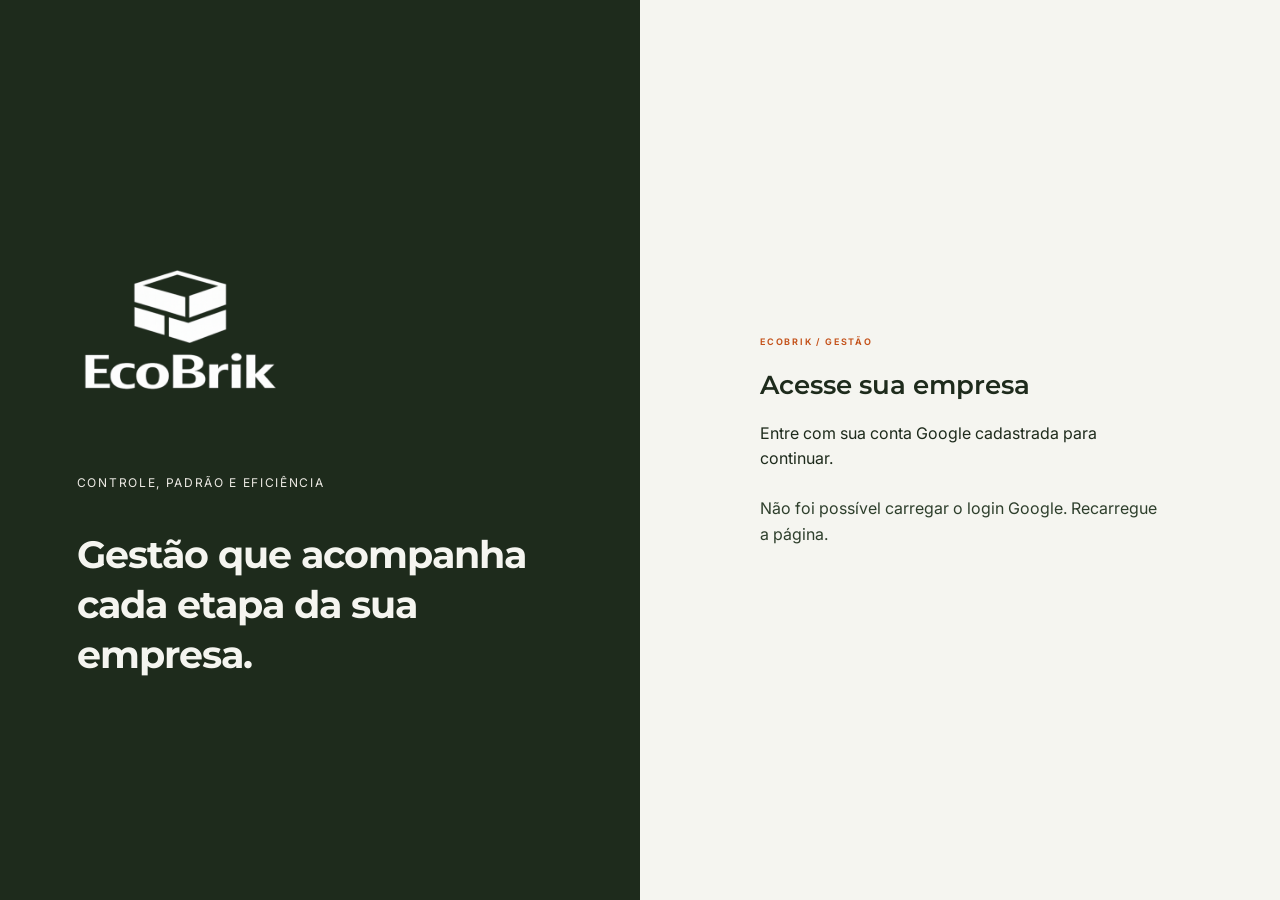
<file: index.html>
<!doctype html>
<html lang="pt-BR"><head><meta charset="utf-8"><meta name="viewport" content="width=device-width,initial-scale=1"><meta name="theme-color" content="#1E2B1C"><title>Visão geral · EcoBrik</title><link rel="icon" href="assets/img/logo-colorida-512.webp" type="image/webp"><link rel="stylesheet" href="assets/css/style.css"><script src="assets/js/config.js" defer></script><script src="assets/js/login.js" defer></script></head><body data-page="dashboard"><div id="app"></div><noscript>Ative JavaScript para entrar na plataforma EcoBrik com Google.</noscript></body></html>
</file>
<file: assets/css/style.css>
@font-face{font-family:Inter;src:url('../fonts/Inter-variable.woff2') format('woff2');font-weight:100 900;font-display:swap}
@font-face{font-family:Montserrat;src:url('../fonts/Montserrat-variable.woff2') format('woff2');font-weight:100 900;font-display:swap}
:root{--green:#1E2B1C;--green2:#2E3F2C;--lime:#EDEAE4;--bg:#F5F5F0;--ink:#1E2B1C;--muted:#566050;--border:#e5e9e1;--earth:#C4521A;--radius:14px}*{box-sizing:border-box}body{margin:0;background:var(--bg);color:var(--ink);font:14px/1.5 "Inter",Arial,sans-serif}button,input,select{font:inherit}button,a,input,select{outline-offset:4px}button:focus-visible,a:focus-visible,input:focus-visible,select:focus-visible{outline:3px solid #87ab62}button{cursor:pointer}a{color:inherit;text-decoration:none}button{border:0}img{display:block}h1,h2,h3,p{margin:0}h2{font-size:16px;font-weight:650}h3{font-size:15px}small{font-size:12px}button:disabled{cursor:default} [hidden]{display:none!important}.sidebar{width:246px;position:fixed;inset:0 auto 0 0;background:var(--green);color:#d9e4da;padding:32px 20px 20px;display:flex;flex-direction:column;z-index:30;overflow-y:auto}.brand{display:flex;align-items:center;gap:11px;padding:0 7px;color:#fff;font-size:23px;font-weight:800;letter-spacing:2px}.brand small{display:block;font-size:8px;letter-spacing:2.1px;font-weight:500;color:#b2c5b8;margin-top:1px}.workspace{display:flex;gap:11px;align-items:center;border:1px solid #ffffff22;border-radius:10px;padding:13px 10px;margin:30px 0 24px}.workspace-icon{display:grid;place-items:center;background:#ffffff15;width:34px;height:34px;border-radius:8px;color:var(--lime);font-weight:bold}.workspace strong,.workspace small{display:block}.workspace strong{font-size:12px;color:#fff}.workspace small{color:#a7bdb0;font-size:11px}.workspace>span:last-child{margin-left:auto}.nav-link{display:flex;align-items:center;gap:12px;padding:11px 13px;border-radius:8px;font-size:13px;margin:3px 0;color:#c3d1c6}.nav-link>span{font-size:19px;width:22px;text-align:center}.nav-link:hover{background:#ffffff0c}.nav-link.active{background:var(--lime);color:var(--green);font-weight:650}.nav-link em{margin-left:auto;font-size:10px;background:#ffffff18;padding:1px 6px;border-radius:4px;font-style:normal}.nav-label{font-size:9px;letter-spacing:1.8px;color:#8fa89a;margin:23px 13px 7px;font-weight:600}.subnav{margin-left:35px;display:grid;border-left:1px solid #ffffff25}.subnav button{background:none;text-align:left;color:#bacbbb;font-size:12px;padding:6px 16px}.subnav button:hover{color:#fff}.sidebar-bottom{margin-top:auto;padding:35px 10px 0;font-size:10px;color:#bbcebd}.sidebar-bottom small{display:block;margin:7px 0 0;font-size:10px;color:#8fa89a}.dot{display:inline-block;width:6px;height:6px;border-radius:50%;background:#4A6741;margin-right:6px;flex-shrink:0}.main-shell{margin-left:246px}.topbar{height:82px;padding:0 38px;background:#ffffffcc;border-bottom:1px solid var(--border);display:flex;justify-content:space-between;align-items:center;gap:14px}.topbar>div{display:flex;align-items:center;gap:18px}.breadcrumb{font-size:12px;color:var(--muted)}.breadcrumb span{margin:0 13px;color:#b7beb7}.breadcrumb b{font-weight:500;color:var(--ink)}.top-actions{display:flex;align-items:center;gap:20px}.demo-chip{font-size:8px;letter-spacing:1.3px;border:1px solid var(--border);padding:5px 8px;border-radius:5px;color:var(--muted)}.icon-btn{width:34px;height:34px;display:inline-grid;place-items:center;background:transparent;border:1px solid transparent;border-radius:8px;font-size:18px;color:var(--ink)}.icon-btn:hover{background:#eef2e9}.notification{position:relative;border-right:1px solid var(--border);border-radius:0;padding-right:20px;width:44px}.notification i{position:absolute;top:5px;right:15px;width:5px;height:5px;background:var(--earth);border-radius:50%}.avatar{display:inline-grid;place-items:center;background:#edf1e8;border:1px solid #e0e7d9;width:35px;height:35px;border-radius:10px;font-size:10px;color:#55724d;flex-shrink:0;font-weight:650}.avatar.dark{background:#e1e9db;color:var(--green);border-radius:50%;font-size:14px}.profile{display:flex;gap:10px;align-items:center}.profile strong,.profile small{display:block}.profile strong{font-size:12px}.profile small{font-size:10px;color:var(--muted)}main{max-width:1600px;padding:35px 38px 20px;margin:auto}.page-head{display:flex;justify-content:space-between;align-items:center;gap:15px;margin-bottom:27px}.eyebrow{font-size:9px;letter-spacing:1.8px;font-weight:650;color:#769074}h1{font-size:29px;letter-spacing:-1px;font-weight:650;margin:6px 0}.page-head p{font-size:12px;color:var(--muted)}.page-actions{display:flex;gap:10px}.btn,.period-pill{padding:10px 15px;border-radius:8px;font-size:12px;white-space:nowrap;display:inline-flex;align-items:center;justify-content:center;gap:10px}.primary{background:var(--green);color:#fff}.primary:hover{background:var(--green2)}.light{background:var(--lime);color:var(--green)}.period-pill{border:1px solid var(--border);background:#fff;color:#596a5c}.stats{display:grid;grid-template-columns:repeat(4,minmax(0,1fr));gap:16px;margin-bottom:22px}.stat{position:relative;overflow:hidden;background:#fff;border:1px solid var(--border);border-radius:var(--radius);padding:20px;min-height:166px}.stat>span{display:flex;justify-content:space-between;font-size:12px;color:#67796b}.stat>span i{font-style:normal;color:#8fa080}.stat>strong{display:block;font-size:27px;letter-spacing:-1px;margin:12px 0 5px;font-weight:650;white-space:nowrap}.stat strong span{font-size:13px;color:#8b958b;font-weight:400;letter-spacing:0}.stat small{font-size:10px;color:#566050}.stat small b{font-weight:600;color:#4A6741}.mini-bars{display:flex;gap:5px;height:22px;align-items:end;position:absolute;bottom:0;right:20px;opacity:.55}.mini-bars i{width:10px;height:15px;background:#c6dcae;border-radius:3px 3px 0 0}.mini-bars i:nth-child(2n){height:20px}.mini-bars i:nth-child(3n){height:9px}.stat-foot{border-top:1px solid #f0f2ed;padding-top:12px;margin-top:15px;font-size:10px;color:#566050;display:flex;justify-content:space-between}.track{height:6px;border-radius:8px;background:#edf0e8;overflow:hidden;margin-top:17px}.track span{display:block;background:#4A6741;height:100%;border-radius:8px}.grid-main{display:grid;grid-template-columns:minmax(0,1.65fr) minmax(0,1fr);gap:22px;margin-bottom:22px}.panel{background:#fff;border:1px solid var(--border);border-radius:var(--radius);overflow:hidden;min-width:0}.panel-head{display:flex;justify-content:space-between;align-items:center;gap:15px;padding:20px 23px;border-bottom:1px solid #f1f3ed}.muted{color:var(--muted);font-size:11px}.badge{display:inline-flex;align-items:center;white-space:nowrap;border-radius:6px;padding:5px 8px;font-size:10px;font-weight:500}.green{background:#EDEAE4;color:#4A6741}.amber{background:#EDEAE4;color:#2E3F2C}.neutral{background:#f0f2ee;color:#778274}.production{padding:26px 23px 18px}.production-number{display:flex;justify-content:space-between;align-items:center}.production-number strong{font-size:29px;letter-spacing:-1px;font-weight:650}.production-number strong span{font-size:13px;font-weight:400;letter-spacing:0;color:#90998b}.production-number b{font-size:21px;color:#4A6741}.track.large{height:11px;margin:20px 0 13px;background:#edf1e6}.track.large span{background:linear-gradient(90deg,#2E3F2C,#4A6741)}.production-meta{display:flex;justify-content:space-between;gap:10px;font-size:10px;color:var(--muted)}.production-bottom{border-top:1px solid var(--border);margin-top:23px;padding-top:18px;display:flex;align-items:center;gap:40px}.production-bottom small{display:block;color:var(--muted);font-size:10px}.production-bottom strong{display:block;margin-top:4px;font-size:13px;font-weight:600}.production-bottom em{font-size:10px;font-weight:400;font-style:normal;color:#8d9687;margin-left:5px}.production-bottom a{margin-left:auto;font-size:11px;color:#4A6741}.tip{background:#EDEAE4;position:relative;overflow:hidden;border:1px solid #e0e6d6;border-radius:var(--radius);padding:23px}.tip h2{font-size:21px;line-height:1.3;letter-spacing:-.6px;margin:11px 0}.tip p{font-size:11px;color:#79866d;max-width:205px;position:relative;z-index:1}.tip .btn{margin-top:20px;font-size:10px;position:relative;z-index:1}.brick-art{position:absolute;bottom:22px;right:20px;transform:rotate(-23deg);opacity:.45}.brick-art i{display:block;width:97px;height:42px;border:2px solid #90a574;background:#d3ddbf;transform:skewY(10deg);margin:-3px;border-radius:4px;box-shadow:7px 6px 0 #b7c8a0}.brick-art i:before,.brick-art i:after{content:'';display:inline-block;width:23px;height:10px;border:2px solid #90a574;border-radius:50%;margin:9px 5px}.chart-summary{display:flex;align-items:center;gap:12px;padding:18px 23px 0}.chart-summary strong{font-size:24px;letter-spacing:-.7px}.bar-chart{display:flex;align-items:end;gap:30px;padding:22px 27px 19px;height:177px;background:repeating-linear-gradient(to top,transparent,transparent 37px,#f4f5f1 38px,#f4f5f1 39px);margin:0 15px}.bar-chart>div{flex:1;display:flex;flex-direction:column;align-items:center;height:100%;justify-content:end;gap:9px}.bar{display:block;background:#D5DACD;width:100%;max-width:43px;border-radius:5px 5px 0 0;position:relative}.bar.selected{background:#4A6741}.bar em{display:none;position:absolute;bottom:100%;left:50%;transform:translateX(-50%);white-space:nowrap;font-size:9px;font-style:normal;color:#56714c}.bar:hover em{display:block}.bar-chart small{font-size:10px;color:#83917d}.balance-row{display:flex;align-items:center;gap:13px;padding:21px 23px 7px}.round-icon{display:grid;place-items:center;width:37px;height:37px;border-radius:10px;font-size:19px}.balance-row small,.balance-row strong{display:block}.balance-row small{font-size:10px;color:var(--muted)}.balance-row strong{font-size:19px;letter-spacing:-.5px;margin-top:2px}.balance-row .badge{margin-left:auto}.balance-total{display:flex;justify-content:space-between;border-top:1px solid var(--border);margin:18px 23px 0;padding:16px 0;color:#4A6741;font-size:12px}.panel>.text-link{display:block;text-align:center;border-top:1px solid var(--border);padding:12px;font-size:10px}.text-link{font-size:11px;color:#4A6741}.table-scroll{overflow-x:auto;position:relative}table{width:100%;border-collapse:collapse;text-align:left;white-space:nowrap}th{background:#fafbf8;font-size:9px;font-weight:500;color:#566050;text-transform:uppercase;letter-spacing:.8px;padding:13px 23px}td{border-top:1px solid #f0f2ec;padding:14px 23px;font-size:11px;color:#6e7c6b}td strong{color:#40503d;font-size:11px;font-weight:600}.client{display:flex;align-items:center;gap:11px}.client small{display:block;color:#566050;font-size:10px;margin-top:3px}.client .avatar{width:32px;height:32px;font-size:9px}footer{display:flex;justify-content:space-between;color:#566050;font-size:10px;margin:28px 0 0;padding-top:16px;border-top:1px solid var(--border)}.summary-strip{display:grid;grid-template-columns:repeat(4,1fr);background:#fff;border:1px solid var(--border);border-radius:var(--radius);padding:22px;margin-bottom:24px}.summary-strip>div{padding:0 22px;border-right:1px solid var(--border)}.summary-strip>div:first-child{padding-left:0}.summary-strip>div:last-child{border:0}.summary-strip small{display:block;color:var(--muted);font-size:11px}.summary-strip strong{display:block;font-size:24px;margin-top:6px}.filters{padding:18px 23px;display:flex;gap:15px}.search{display:flex;align-items:center;gap:10px;border:1px solid var(--border);border-radius:8px;padding:0 12px;max-width:360px;flex:1;color:var(--muted)}input,select{background:#fff;border:1px solid #dbe2d5;color:var(--ink);border-radius:7px;padding:10px 12px;min-width:0}.search input{border:0;width:100%;background:transparent}.empty{padding:40px;text-align:center}.tabs{display:flex;gap:8px;margin-bottom:20px;overflow:auto}.tab{background:transparent;color:var(--muted);padding:11px 20px;border-radius:8px;white-space:nowrap}.tab.active{background:var(--green);color:#fff}.note{background:#f0f4ea;padding:15px 18px;border-radius:8px;font-size:12px;color:#738164;margin:20px 0;line-height:1.6}.list-row{display:flex;align-items:center;justify-content:space-between;gap:15px;padding:22px 24px;border-bottom:1px solid var(--border)}.list-row small{display:block;color:var(--muted);margin-top:5px;font-size:11px}.list-row strong{font-size:13px}.panel>.note{margin:20px}.finance-stats{grid-template-columns:repeat(3,1fr)}.kanban{display:grid;grid-template-columns:repeat(4,minmax(0,1fr));gap:18px}.kanban-column{background:#edf0e8;padding:15px;border-radius:12px;min-height:400px}.kanban-column h2{display:flex;align-items:center;font-size:12px;margin:3px 0 20px}.kanban-column h2 span{margin-left:auto;color:var(--muted);font-size:10px}.lead-card{border:1px solid var(--border);padding:18px;background:#fff;border-radius:10px;margin-bottom:12px}.lead-card h3{margin-top:14px;font-size:13px}.lead-card p{color:var(--muted);font-size:11px;margin:5px 0 13px}.lead-card>strong{font-size:16px}.lead-card>div{display:flex;align-items:center;gap:7px;border-top:1px solid var(--border);padding-top:13px;margin-top:15px}.lead-card small{font-size:9px;color:var(--muted)}.lead-card .avatar{width:24px;height:24px;font-size:8px}.integration-note{font-size:11px;color:#7a896c;background:#eef3e7;border:1px solid #e1e8d8;padding:12px 17px;border-radius:9px;margin-bottom:20px}.chat-layout{display:grid;grid-template-columns:310px minmax(0,1fr);border:1px solid var(--border);border-radius:14px;overflow:hidden;background:#fff}.chat-contacts{border-right:1px solid var(--border)}.chat-contacts h2{padding:23px}.chat-contacts h2 span{color:var(--muted);margin-left:10px;font-size:12px}.contact{display:flex;align-items:center;gap:10px;width:100%;text-align:left;background:#fff;padding:20px 15px;border-top:1px solid var(--border)}.contact.active{background:#f1f5e9}.contact>span:nth-child(2){min-width:0}.contact strong,.contact small{display:block;overflow:hidden;text-overflow:ellipsis;white-space:nowrap}.contact strong{font-size:11px;color:var(--ink)}.contact small{color:var(--muted);font-size:10px;margin-top:5px}.contact .dot{margin-left:auto}.chat-main{min-width:0}.chat-head{display:flex;align-items:center;gap:13px;padding:18px 23px;border-bottom:1px solid var(--border)}.chat-head h2{font-size:13px}.chat-head small{font-size:10px;color:var(--muted)}.messages{height:350px;overflow-y:auto;background:#f3f4ed;padding:24px;display:flex;align-items:flex-start;flex-direction:column;gap:13px}.chat-date{align-self:center;font-size:10px;color:var(--muted);margin-bottom:22px}.bubble{padding:13px 17px;background:#fff;border-radius:0 12px 12px 12px;border:1px solid var(--border);max-width:85%;overflow-wrap:anywhere;font-size:12px}.bubble.mine{align-self:flex-end;background:#ddebc9;border-radius:12px 0 12px 12px}.chat-compose{display:flex;padding:17px;gap:10px}.chat-compose input{flex:1}.chat-warning{display:block;color:var(--muted);padding:0 17px 15px;font-size:10px}.settings-form{display:grid;gap:17px;padding:23px}.settings-form label{display:grid;gap:7px;color:#6f7d67;font-size:12px}.settings-form .note{margin:0}.settings-form .btn{justify-self:start}dialog{border:1px solid var(--border);border-radius:16px;width:min(540px,calc(100% - 32px));padding:25px;color:var(--ink);box-shadow:0 20px 90px #1E2B1C30}dialog::backdrop{background:#172c2380}.dialog-head{display:flex;align-items:center;justify-content:space-between;gap:20px;margin-bottom:15px}.dialog-head h2{font-size:19px}.detail-list p{margin:10px 0;color:var(--muted)}dialog .settings-form{padding:5px 0}.toast{position:fixed;bottom:25px;right:25px;max-width:calc(100vw - 50px);background:var(--green);color:#fff;padding:16px 22px;border-radius:10px;box-shadow:0 5px 25px #0002;z-index:60;font-size:12px}.mobile-toggle{display:none}.sr-only{position:absolute;width:1px;height:1px;overflow:hidden;clip:rect(0,0,0,0)}.scrim{position:fixed;inset:0;background:#17302488;z-index:25}
@media(min-width:1500px){main{padding-top:45px}.stat{min-height:185px}.bar-chart{height:190px}.sidebar{width:260px}.main-shell{margin-left:260px}}
@media(max-width:1200px){.sidebar{width:215px;padding-left:15px;padding-right:15px}.main-shell{margin-left:215px}main{padding:28px 24px}.topbar{padding:0 24px}.stats{gap:12px}.stat{padding:16px}.stat>strong{font-size:23px}.stat small{font-size:9px}.grid-main{gap:16px}.bar-chart{gap:18px}td,th{padding-left:16px;padding-right:16px}.kanban{grid-template-columns:repeat(2,1fr)}.chat-layout{grid-template-columns:250px minmax(0,1fr)}.tip h2{font-size:19px}}
@media(max-width:980px){.stats{grid-template-columns:repeat(2,1fr)}.grid-main{grid-template-columns:1fr}.tip{min-height:215px}.tip p{max-width:300px}.brick-art{right:45px;bottom:45px}.summary-strip{grid-template-columns:repeat(2,1fr);gap:20px}.summary-strip>div{border:0;padding:0}.chat-layout{grid-template-columns:210px minmax(0,1fr)}.chat-compose{flex-wrap:wrap}.chat-compose input{width:100%}.demo-chip{display:none}.profile small{display:none}}
@media(max-width:760px){.sidebar{transform:translateX(-100%);width:246px;transition:transform .2s}.menu-open .sidebar{transform:translateX(0)}.main-shell{margin-left:0}.mobile-toggle{display:inline-grid}.topbar{height:68px;padding:0 16px}.topbar>div{gap:10px}.breadcrumb{font-size:10px}.breadcrumb span{margin:0 6px}.profile>div{display:none}.notification{padding-right:0;border:0;width:30px}.notification i{right:3px}main{padding:25px 17px}.page-head{align-items:flex-start;flex-wrap:wrap;margin-bottom:22px}h1{font-size:26px}.page-head p{font-size:11px;max-width:300px}.eyebrow{font-size:8px}.stats{gap:10px}.stat{min-height:148px;padding:15px 12px}.stat>strong{font-size:22px}.stat strong span{font-size:10px}.stat>span{font-size:10px}.stat small{font-size:9px}.stat-foot{font-size:9px}.panel-head{padding:17px}.panel-head h2{font-size:14px}.panel-head>.badge{font-size:8px}.production{padding:22px 17px}.production-number strong{font-size:26px}.production-number strong span{font-size:11px}.production-meta{font-size:9px}.production-bottom{gap:18px}.production-bottom a{font-size:10px}.production-bottom strong{font-size:12px}.bar-chart{gap:20px;padding-left:10px;padding-right:10px}.filters{padding:15px;flex-wrap:wrap}.filters .search{flex-basis:100%;max-width:none}.summary-strip{padding:18px}.summary-strip strong{font-size:22px}.summary-strip small{font-size:10px}.kanban{grid-template-columns:1fr;gap:13px}.kanban-column{min-height:0}.chat-layout{grid-template-columns:1fr}.chat-contacts{border:0;border-bottom:1px solid var(--border);display:flex;overflow:auto}.chat-contacts h2{display:none}.contact{min-width:170px;padding:12px;border-top:0}.contact .dot{display:none}.contact .avatar{width:28px;height:28px}.contact strong{font-size:10px}.contact small{max-width:110px}.messages{height:330px}.chat-compose{flex-wrap:nowrap}.chat-compose .btn{font-size:11px;padding:8px 12px}.chat-compose input{font-size:11px}.balance-row{padding-left:17px;padding-right:17px}.balance-total{margin-left:17px;margin-right:17px}footer{gap:20px;font-size:9px}.period-pill{font-size:10px;padding:8px 11px}.tip{min-height:215px}.tabs .tab{padding:10px 15px;font-size:12px}.finance-stats{grid-template-columns:1fr}.finance-stats .stat{min-height:130px}}
@media(prefers-reduced-motion:reduce){*{transition:none!important;scroll-behavior:auto!important}}

.arrow-icon{width:12px;height:12px;display:inline-block;vertical-align:middle;fill:none;stroke:currentColor;stroke-width:1.8;stroke-linecap:round;stroke-linejoin:round}.round-icon .arrow-icon{width:18px;height:18px}@media(max-width:760px){.brick-art{opacity:.22}}

/* Identidade EcoBrik — Manual da Marca v1.0, páginas 7–18 e 22. */
:root{--sage:#4A6741;--paper:#F5F5F0;--cement:#EDEAE4;--radius:8px}
h1,h2,h3,.stat>strong,.summary-strip strong,.production-number strong{font-family:Montserrat,Arial,sans-serif}
h1{font-weight:700;font-size:32px}h2{font-weight:600}
.brand{display:flex;flex-direction:column;gap:18px;background:var(--paper);border-radius:8px;padding:16px;letter-spacing:0}
.brand img{width:152px;height:auto;max-width:100%;object-fit:contain}
.brand-descriptor{font:500 10px/1.5 Inter,Arial,sans-serif;letter-spacing:1px;color:var(--green)}
.workspace{margin-top:24px}.nav-link.active{background:var(--green2);color:var(--paper);border-left:3px solid var(--earth)}
.nav-link{border-left:3px solid transparent}.primary{background:var(--green);color:var(--paper)}
.eyebrow{color:var(--sage)}.tip .eyebrow{color:var(--sage)}.tip p{color:#566050}.tip .btn{background:var(--green);color:var(--paper)}
.module-art{display:grid;grid-template-columns:repeat(2,48px);gap:8px;position:absolute;bottom:24px;right:24px;opacity:.2}
.module-art i{height:24px;border:1px solid var(--sage);border-radius:2px}.module-art i:first-child{grid-column:span 2}
.notification i{background:var(--sage)}.stat small,.stat-foot,.client small,footer,.bar-chart small,.production-meta,.production-bottom small{color:#566050}
.badge{border-radius:4px}.panel,.stat,.tip,.kanban-column,.lead-card,.chat-layout{border-radius:8px}
.btn,.nav-link,input,select{border-radius:4px}.dot{background:var(--sage)}.sidebar-bottom .dot{background:var(--paper)}
.brand-icon{width:20px;height:20px;fill:none;stroke:currentColor;stroke-width:1.6;stroke-linecap:round;stroke-linejoin:round;display:block}
@media(max-width:760px){body{font-size:16px}.page-head p,.eyebrow,.period-pill,.stat>span,.stat small,.stat-foot,.stat strong span,.panel-head>.badge,.muted,.text-link,.production-number strong span,.production-meta,.production-bottom small,.production-bottom strong,.production-bottom em,.production-bottom a,.tip p,.tip .btn,.bar-chart small,.badge,.balance-row small,.balance-total,.panel>.text-link,th,td,td strong,.client small,.summary-strip small,.filters select,.tabs .tab,.list-row small,.list-row strong,.note,.integration-note,.contact strong,.contact small,.chat-head small,.bubble,.chat-compose input,.chat-compose .btn,.chat-warning,.settings-form label,footer,.lead-card small,.lead-card p,.lead-card h3,.kanban-column h2,.kanban-column h2 span{font-size:16px}
.breadcrumb{display:none}.page-head p{max-width:none}h1{font-size:32px}.stat{min-height:220px}.stat>strong{font-size:24px;white-space:normal}.stat>span{gap:8px}.stat>span i{flex-shrink:0}.stat strong span{display:inline-block}.stat-foot{padding-bottom:12px}.mini-bars{opacity:.3}.panel-head{flex-wrap:wrap}.panel-head h2{font-size:20px}.production-meta,.production-bottom,.balance-row,.balance-total{flex-wrap:wrap}.production-bottom{gap:16px}.production-bottom a{margin-left:0}.tip{min-height:260px}.tip h2{font-size:24px}.tip p{max-width:100%;position:relative}.module-art{opacity:.1}.production-number{gap:16px}.production-number strong span{display:block}.bar-chart{height:190px;gap:12px}.bar em{font-size:16px}.balance-row strong{font-size:22px}.balance-row .badge{margin-left:50px}.summary-strip strong{font-size:24px}.kanban-column h2{gap:8px}.lead-card>div{gap:12px}.chat-contacts{display:grid;grid-template-columns:1fr}.contact{min-width:0}.contact strong,.contact small{white-space:normal;max-width:none}.contact .avatar{width:36px;height:36px}.contact small{margin-top:4px}.chat-head h2{font-size:18px}.chat-compose{flex-wrap:wrap}.chat-compose input{flex-basis:100%;width:100%}.chat-compose .btn{margin-left:auto}.profile .avatar{width:40px;height:40px}.btn{font-size:16px}.nav-link{font-size:16px}.sidebar .nav-label{font-size:12px}.subnav button{font-size:16px}.sidebar-bottom{font-size:13px}.sidebar-bottom small{font-size:13px}.settings-form input{font-size:16px}.summary-strip{gap:24px}.production-bottom strong{margin-top:8px}footer{display:block}footer span{display:block;margin-top:8px}}
/* Atendimento: duas colunas, histórico independente e ações por permissão. */
.support-banner{display:flex;justify-content:space-between;align-items:center;gap:24px;padding:20px 24px;background:var(--cement);border:1px solid var(--border);border-radius:8px;margin-bottom:20px}.support-banner strong,.support-banner span{display:block}.support-banner span{font-size:12px;color:#566050;margin-top:4px}.support-controls{display:flex;align-items:center;gap:16px}.support-controls label{font-size:11px;color:#566050}.support-controls select{display:block;padding:6px 10px;margin-top:4px}.support-controls .btn{background:var(--green);color:var(--paper)}.support-error{border:1px solid #b47658;background:#fff4ee;padding:16px;margin:16px 0;border-radius:8px;color:#763214}.support-workspace{display:grid;grid-template-columns:320px minmax(0,1fr);height:680px;max-height:calc(100dvh - 240px);min-height:480px;border:1px solid var(--border);border-radius:8px;overflow:hidden;background:white}.support-inbox{display:flex;flex-direction:column;border-right:1px solid var(--border);min-height:0}.inbox-head{display:flex;justify-content:space-between;align-items:center;padding:20px}.support-search{padding:0 16px 12px}.support-search input{width:100%;background:var(--paper)}.inbox-tabs{display:flex;gap:8px;padding:0 16px 14px}.inbox-tabs button{padding:7px 12px;border-radius:16px;background:#f0f2ed;color:#566050;font-size:12px}.inbox-tabs button.active{background:var(--green2);color:var(--paper)}.support-contact-list{overflow:auto;flex:1}.support-contact{display:flex;gap:12px;align-items:center;text-align:left;width:100%;border-top:1px solid var(--border);padding:20px 16px;background:white;color:var(--ink)}.support-contact:hover{background:var(--paper)}.support-contact.active{background:var(--cement);border-left:3px solid var(--sage);padding-left:13px}.support-contact-copy{min-width:0;flex:1}.support-contact strong,.support-contact small{display:block;overflow:hidden;white-space:nowrap;text-overflow:ellipsis}.support-contact strong{font-size:13px}.support-contact small{font-size:12px;color:#566050;margin-top:6px}.unread-count{background:var(--sage);color:white;border-radius:50%;font-size:10px;min-width:20px;height:20px;display:grid;place-items:center}.inbox-foot{font-size:10px;color:#566050;padding:14px 16px;background:var(--paper)}.support-thread{display:flex;flex-direction:column;min-width:0;min-height:0}.support-thread-head{display:flex;align-items:center;gap:12px;padding:16px 20px;background:var(--paper);border-bottom:1px solid var(--border)}.support-thread-head h2{font-size:14px}.support-thread-head small{font-size:11px;color:#566050}.support-thread-head>.badge{margin-left:auto}.support-thread-head>div{min-width:0}.support-thread-head h2{overflow-wrap:anywhere}#support-back{display:none}.support-history{flex:1;overflow-y:auto;min-height:0;display:flex;flex-direction:column;align-items:flex-start;gap:12px;padding:24px 32px;background-color:var(--cement);background-image:linear-gradient(#4a674106 1px,transparent 1px),linear-gradient(90deg,#4a674106 1px,transparent 1px);background-size:32px 32px}.support-day{align-self:center;background:#f5f5f0dd;border-radius:4px;font-size:10px;color:#566050;padding:5px 10px;margin:6px 0}.support-bubble{background:#fff;border:1px solid #dce0d7;border-radius:0 8px 8px 8px;padding:12px 14px;max-width:85%;min-width:100px}.support-bubble p{font-size:14px;white-space:pre-wrap;overflow-wrap:anywhere}.support-bubble small{display:block;text-align:right;font-size:10px;color:#566050;margin-top:8px}.support-bubble.mine{align-self:flex-end;background:#e0e7d9;border-radius:8px 0 8px 8px}.support-compose{display:flex;gap:12px;padding:16px;background:var(--paper)}.support-compose textarea{flex:1;min-width:0;resize:none;background:white;border:1px solid var(--border);border-radius:6px;padding:12px;font:inherit;color:var(--ink)}.support-compose textarea:disabled{background:#eee;cursor:not-allowed}.support-compose .btn{align-self:center}.support-tools{display:flex;align-items:center;justify-content:space-between;gap:12px;padding:10px 16px 0;background:var(--paper)}.support-tools span{font-size:10px;color:#566050}.support-tools .btn{font-size:10px;border:1px solid var(--border);background:white;padding:6px 10px}.support-footnote{font-size:10px;color:#566050;padding:0 16px 12px;background:var(--paper)}.support-empty{padding:24px;color:#566050}.load-more{background:var(--paper);color:var(--sage);font-size:12px;padding:10px;text-align:center}.support-qr-image{width:240px;max-width:100%;height:auto;margin:24px auto}.support-qr-placeholder{display:grid;place-items:center;background:repeating-linear-gradient(45deg,#eee,#eee 10px,#fff 10px,#fff 20px);border:2px dashed #566050;width:220px;height:220px;margin:24px auto;font-size:16px;font-weight:bold;color:var(--green)}.support-qr-actions{display:flex;justify-content:space-between;gap:16px;margin-top:24px}button:disabled{opacity:.55;cursor:not-allowed}
@media(max-width:1100px){.support-banner{flex-wrap:wrap}.support-workspace{grid-template-columns:260px minmax(0,1fr);max-height:none;height:680px}.support-thread-head{flex-wrap:wrap}.support-thread-head>.badge{margin-left:0}.support-history{padding:20px}.support-controls{flex-wrap:wrap}}
@media(max-width:760px){.support-banner{padding:16px;gap:16px}.support-banner span,.support-controls label,.support-controls select,.inbox-tabs button,.support-contact strong,.support-contact small,.inbox-foot,.support-thread-head small,.support-thread-head>.badge,.support-bubble p,.support-bubble small,.support-day,.support-tools span,.support-tools .btn,.support-footnote,.load-more{font-size:16px}.support-controls{width:100%}.support-controls label{width:100%}.support-controls select{width:100%}.support-workspace{grid-template-columns:1fr;height:720px;min-height:500px;max-height:none}.support-thread{display:none}.support-workspace.thread-open .support-inbox{display:none}.support-workspace.thread-open .support-thread{display:flex}.support-thread-head{padding:16px;gap:12px}.support-thread-head h2{font-size:18px}.support-thread-head>.badge{width:100%}#support-back{display:grid}.support-tools{flex-wrap:wrap}.support-history{padding:16px;gap:16px}.support-bubble{max-width:95%}.support-compose{flex-wrap:wrap}.support-compose textarea{flex-basis:100%;font-size:16px}.support-compose button{margin-left:auto}.support-footnote{line-height:1.5}.support-contact{padding:20px}.support-contact-copy small{white-space:normal}.unread-count{font-size:14px;width:24px;height:24px}.support-inbox{border:0}.support-history .support-day{font-size:14px}.support-search input{font-size:16px}.support-thread-head .avatar{width:40px;height:40px}}

/* Acesso Google — identidade oficial EcoBrik. */
.login-shell{margin:0;padding:0;min-height:100dvh;display:grid;grid-template-columns:1fr 1fr}.login-brand{background:var(--green);color:var(--paper);padding:clamp(32px,6vw,90px);display:flex;flex-direction:column;justify-content:center;gap:32px}.login-brand img{width:220px;max-width:100%;height:auto}.login-brand p{font-size:12px;letter-spacing:.14em;color:var(--cement)}.login-brand h1{font-size:clamp(26px,3vw,42px);line-height:1.3}.login-card{align-self:center;width:min(100%,480px);padding:40px;margin:auto}.login-card h2{font-size:26px;margin:16px 0}.login-card p{font-size:16px;line-height:1.6;margin-bottom:24px}.login-card small{display:block;font-size:13px;color:var(--muted);margin-top:24px}#login-status{margin-top:24px;color:var(--green2)}.login-card .eyebrow{color:var(--earth)}@media(max-width:760px){.login-shell{grid-template-columns:1fr}.login-brand{padding:32px;gap:20px}.login-brand img{width:150px}.login-brand h1{font-size:24px}.login-card{padding:32px 24px}.login-card p{font-size:16px}}

/* Responsive workspace: constrain content rather than hiding overflow. */
.main-shell,main,.panel,.page-head>div,.filters,.support-controls{min-width:0}
.table-scroll{max-width:100%;overscroll-behavior-inline:contain}
.feature-table td{overflow-wrap:anywhere;max-width:380px}
.feature-tabs{scrollbar-width:thin;overscroll-behavior-inline:contain}
.feature-tabs .tab{flex-shrink:0;min-height:44px}
.navigation-status{position:fixed;top:12px;left:50%;transform:translateX(-50%);padding:10px 18px;border:1px solid var(--border);border-radius:8px;background:var(--paper);color:var(--green);box-shadow:0 4px 20px #0001;z-index:100;font-size:14px}
body:has(dialog[open]){overflow:hidden}
dialog{max-height:calc(100dvh - 32px);overflow:auto;overscroll-behavior:contain}
.dialog-head{position:sticky;top:-25px;background:var(--paper);z-index:1;padding:8px 0}
input,select,textarea{max-width:100%;min-width:0}
button,a,input,select,textarea{touch-action:manipulation}
@media(max-width:760px){
 .main-shell{width:100%;margin-left:0}.topbar{position:sticky;top:0;z-index:20;padding-left:max(12px,env(safe-area-inset-left));padding-right:max(12px,env(safe-area-inset-right));background:var(--paper)}
 .topbar>div,.top-actions{gap:8px}.topbar .profile{border:0;padding-left:0}.topbar .btn{padding:8px 12px}
 main{padding:20px max(12px,env(safe-area-inset-right)) calc(20px + env(safe-area-inset-bottom)) max(12px,env(safe-area-inset-left))}
 .sidebar{width:min(300px,calc(100vw - 48px));padding-bottom:calc(20px + env(safe-area-inset-bottom));overscroll-behavior:contain}
 .menu-open{overflow:hidden}.sidebar .brand{padding:12px}.sidebar .brand img{width:110px}.sidebar .workspace{margin:16px 0}.sidebar .nav-label{margin-top:14px}
 .icon-btn,.btn,.nav-link,.tab,.inbox-tabs button{min-height:44px}.icon-btn{min-width:44px}.nav-link{padding-top:12px;padding-bottom:12px}
 h1{font-size:clamp(24px,7vw,32px);overflow-wrap:anywhere}.page-head{gap:16px}.page-head>div{max-width:100%}.page-actions{width:100%}.page-actions>.btn{width:100%}
 .stats{grid-template-columns:repeat(2,minmax(0,1fr))}.stat{min-height:0;padding:16px 12px}.stat>strong{font-size:clamp(20px,5vw,26px);overflow-wrap:anywhere}.stat>span,.stat small{font-size:14px}.stat small{display:block;margin-top:10px}
 .filters{padding:12px;gap:12px}.filters .search{min-width:0;width:100%}.filters input,.filters select{width:100%;min-width:0;font-size:16px;min-height:44px}.filters>.btn{flex:1}
 .feature-table{min-width:0;width:100%;display:block}.feature-table thead{position:absolute;width:1px;height:1px;margin:-1px;overflow:hidden;clip:rect(0,0,0,0)}
 .feature-table tbody{display:grid;gap:12px;padding:12px}.feature-table tr{display:block;border:1px solid var(--border);border-radius:8px;padding:12px;background:#fff}
 .feature-table td{display:grid;grid-template-columns:minmax(90px,40%) minmax(0,1fr);gap:12px;align-items:start;padding:8px 0;border:0;max-width:none;white-space:normal;font-size:16px;overflow-wrap:anywhere}
 .feature-table td::before{content:attr(data-label);font-weight:600;font-size:14px;color:var(--muted)}.feature-table td:last-child{padding-bottom:0}.feature-table td .btn{justify-self:start;min-width:90px}
 .feature-table td .client{min-width:0}.feature-table td .client>div{min-width:0}.feature-table .client small{overflow-wrap:anywhere}
 .settings-form{padding:16px;gap:20px}.settings-form label{min-width:0}.settings-form input,.settings-form select,.settings-form textarea{width:100%;font-size:16px;min-height:48px}.settings-form>.btn{width:100%;justify-self:stretch;min-height:48px}
 dialog{width:calc(100% - 16px);max-width:560px;max-height:calc(100dvh - 16px);padding:16px;margin:auto;border-radius:12px}.dialog-head{top:-16px;margin-bottom:12px}.dialog-head h2{font-size:20px}.dialog-head .icon-btn{flex-shrink:0}
 .toast{left:12px;right:12px;bottom:calc(12px + env(safe-area-inset-bottom));max-width:none;font-size:16px;overflow-wrap:anywhere}
 .login-brand{padding:24px;gap:16px}.login-brand img{width:120px;aspect-ratio:3000 / 3106}.login-brand h1{font-size:22px}.login-card{padding:24px;min-width:0}.login-card h2{font-size:24px}
 .support-banner{padding:12px;margin-bottom:12px}.support-banner span{overflow-wrap:anywhere}.support-controls .btn{width:100%}.support-workspace{height:calc(100dvh - 210px);min-height:360px;max-height:760px;border-radius:8px}
 .support-workspace.thread-open{height:calc(100dvh - 90px);min-height:340px}.support-thread-head{padding:10px;gap:8px;flex-wrap:nowrap}.support-thread-head>div{flex:1}.support-thread-head .badge{font-size:12px;width:auto;max-width:100px;white-space:normal}.support-thread-head .avatar{display:none}
 .support-history{padding:12px;overscroll-behavior:contain}.support-tools{padding:8px 12px 0}.support-tools span{font-size:12px}.support-footnote{font-size:12px;padding:4px 12px 8px}.support-compose{padding:10px 12px;gap:8px;flex-wrap:nowrap}.support-compose textarea{flex:1;min-width:0;min-height:48px;max-height:120px}.support-compose .btn{font-size:16px;padding:10px 12px;min-width:74px}.support-bubble small{font-size:12px}.support-day{font-size:12px!important}
 .inbox-foot{font-size:12px}.support-contact{min-height:72px;padding:16px}.support-contact small{font-size:14px;white-space:nowrap}.support-qr-actions{flex-wrap:wrap}.support-qr-actions .btn{flex:1}
}
@media(max-width:359px){.stats{grid-template-columns:1fr}.feature-table td{grid-template-columns:1fr;gap:4px}.login-card{padding:20px}.support-thread-head>.badge{display:none}}
@media(max-height:540px) and (max-width:950px){.login-shell{grid-template-columns:1fr 1fr}.login-brand h1{font-size:20px}.login-brand img{width:100px}.support-workspace.thread-open{height:calc(100dvh - 80px);min-height:250px}}
/* Keep the active conversation and composer inside the visual viewport, including the keyboard. */
@media(max-width:760px){
 body:has(.support-workspace.thread-open){overflow:hidden}
 .support-workspace.thread-open{position:fixed;inset:calc(var(--support-viewport-top,0px) + 68px) 0 auto;height:calc(var(--support-viewport-height,100dvh) - 68px);min-height:0;max-height:none;border-radius:0;z-index:19;padding-bottom:env(safe-area-inset-bottom)}
 .support-bubble,.support-day{flex-shrink:0}
}
</file>
